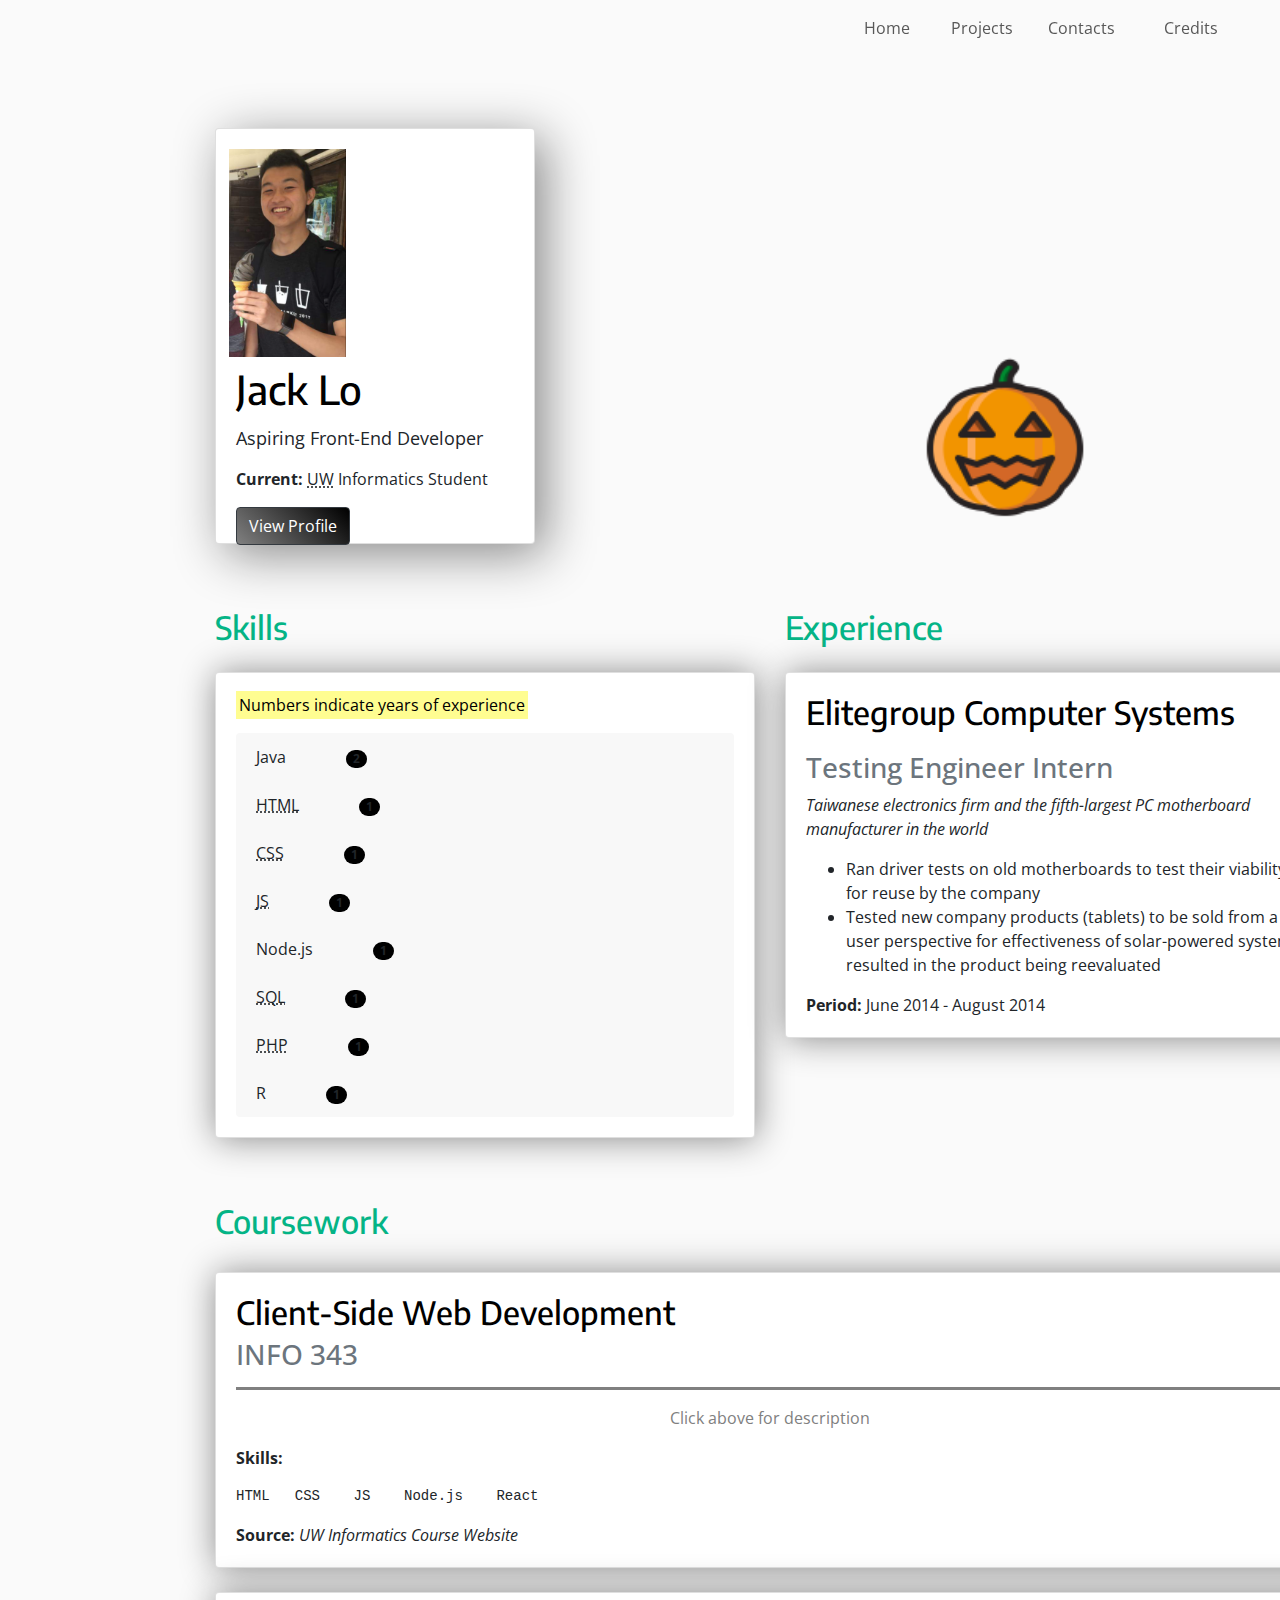
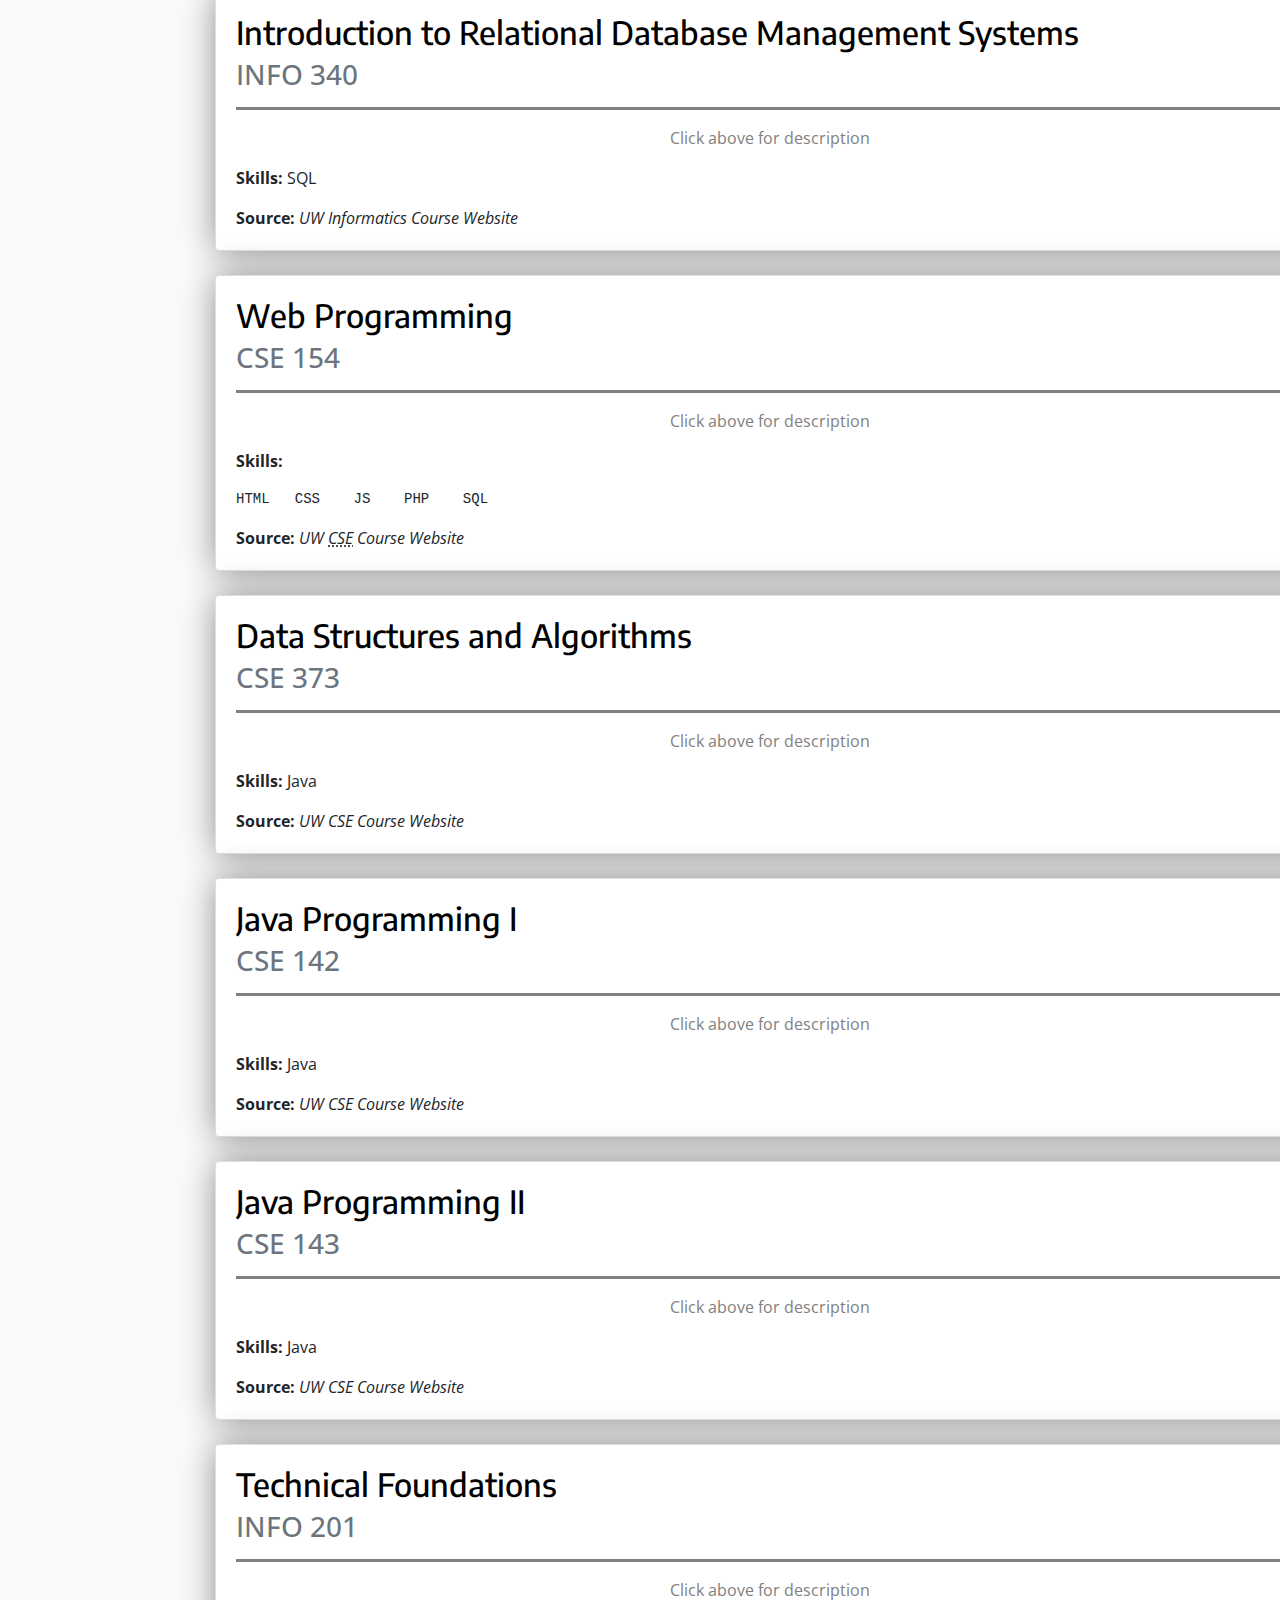
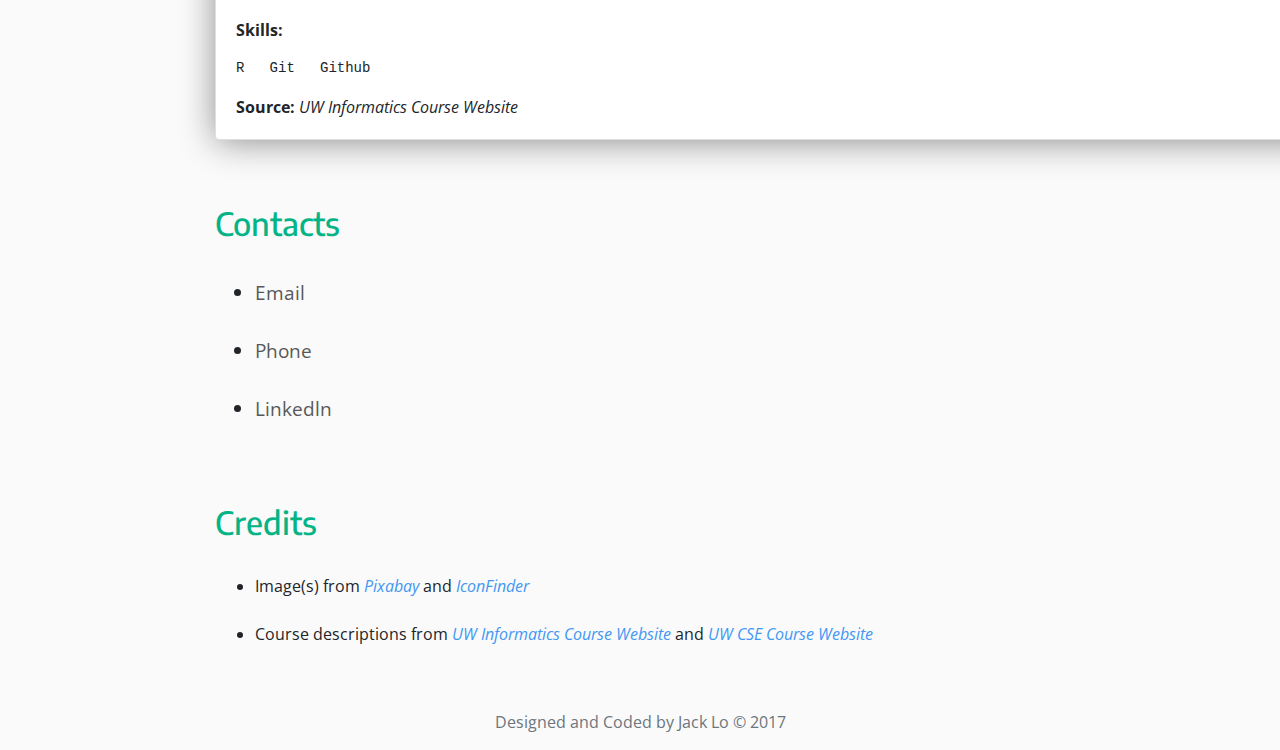
<file: index.html>
<!DOCTYPE html>
<html lang="en">
    <head>
        <link rel="icon" 
            type="image/png" 
            href="./img/pumpkin.png">
        <meta charset="utf-8">
        <meta name="author" content="Jack Lo">
        <meta name="description" content="Jack's Personal Webpage">
        <meta name="keywords" content="Projects,Credits">
        <title>JL Dev</title>

        <link rel="stylesheet"
        href="https://maxcdn.bootstrapcdn.com/bootstrap/4.0.0-beta/css/bootstrap.css">
        <link rel="stylesheet" href="css/mainStyle.css">
        <link href="https://fonts.googleapis.com/css?family=Encode+Sans:400,900%7COpen+Sans:400,700" rel="stylesheet">
        <meta name="viewport" content="width=device-width, initial-scale=1, shrink-to-fit=no">
        <script type="text/javascript" src="index.js"></script>
    </head>

  <body>
    <nav>
        <div class="container-fluid">
            <div class="row">
                <div id="skip" class="col-12 col-sm-12 col-md-1"><a href="#maincontent">Skip to Content</a></div>
                <div class="col-12 col-sm-12 col-lg-1">
                    <a href="#">Home</a>
                </div>
                <div class="col-12 col-sm-12 col-md-12 col-lg-1">
                    <a href="./projects.html">Projects</a>
                </div>
                <div class="col-12 col-sm-12 col-md-12 col-lg-1">
                    <a href="#contacts">Contacts</a>
                </div>
                <div class="col-12 col-sm-12 col-md-12 col-lg-1">
                    <a href="#credits">Credits</a>
                </div>
            </div>
        </div>
    </nav>

  

    <header>
        <div class="container">
            <div class="row">
                <div class="col-6 col-sm-6">
                    <div class="card">
                        <div class="card-body">
                            <div class="row">
                                <div class="col-12 col-sm-12 col-xl-12 profile-pic"></div>
                                <div class="col">
                                    <h1 class="card-title">Jack Lo</h1>
                                    <p class="card-text author">Aspiring Front-End Developer</p>
                                    <p class="card-text"><span class="status">Current: </span><abbr title="University Of Washington">UW</abbr> Informatics Student</p>
                                    <a href="https://www.linkedin.com/in/jack-lo-421a12129/" class="card-link btn btn-dark profile-view">View Profile</a>
                                </div>
                            </div>
                        </div>
                    </div>
                </div>
                <div class="col-6 col-sm-6 header-container">
                    <div class="header-icon"></div>
                </div>
            </div>
        </div>
    </header>

    <main id="maincontent">
        <div class="container">
            <section class="skills">
                <div class="row">
                    <div class="col-6 col-sm-6">
                        <h2>Skills</h2>
                        <div class="card">
                            <div class="card-body">
                                <p><mark>Numbers indicate years of experience</mark></p>
                                <ul class="list-group">
                                    <li class="list-group-item justify-content-between card-text">Java<span class="badge badge-default badge-pill">2</span></li>
                                    <li class="list-group-item justify-content-between card-text"><abbr title="HyperText Markup Language">HTML</abbr><span class="badge badge-default badge-pill">1</span></li>
                                    <li class="list-group-item justify-content-between card-text"><abbr title="Cascading Style Sheets">CSS</abbr><span class="badge badge-default badge-pill">1</span></li>
                                    <li class="list-group-item justify-content-between card-text"><abbr title="JavaScript">JS</abbr><span class="badge badge-default badge-pill">1</span></li>
                                    <li class="list-group-item justify-content-between card-text">Node.js<span class="badge badge-default badge-pill">1</span></li>
                                    <li class="list-group-item justify-content-between card-text"><abbr title="Structured Query Language">SQL</abbr><span class="badge badge-default badge-pill">1</span></li>
                                    <li class="list-group-item justify-content-between card-text"><abbr title="HyperText Preprocessor">PHP</abbr><span class="badge badge-default badge-pill">1</span></li>
                                    <li class="list-group-item justify-content-between card-text">R<span class="badge badge-default badge-pill">1</span></li>
                                </ul>
                            </div>
                        </div>
                    </div>
                    <div class="col-6 col-sm-6">
                        <h2>Experience</h2>
                        <div class="card">
                            <div class="card-body">
                                <div class="row">
                                    <div class="col">
                                        <h2 class="card-title">Elitegroup Computer Systems</h2>
                                        <h3 class="card-subtitle mb-2 text-muted">Testing Engineer Intern</h3>
                                        <p class="card-text experience-desc">Taiwanese electronics firm and the fifth-largest PC motherboard manufacturer in the world</p>
                                        <ul>
                                            <li class="card-text">Ran driver tests on old motherboards to test their viability for reuse by the company</li>
                                            <li class="card-text">Tested new company products (tablets) to be sold from a user perspective for effectiveness of solar-powered system, resulted in the product being reevaluated</li>
                                        </ul>
                                        <p class="card-text"><span class="status">Period: </span><time datetime="2014-06-01">June 2014</time> - <time datetime="2014-08-01">August 2014</time></p>
                                    </div>
                                </div>
                            </div>
                        </div>
                    </div>
                </div>    
                
            </section>

            <section id="courses">
                <div class="row">
                    <div class="col-12 col-sm-12">
                        <h2>Coursework</h2>
                    </div>
                    <div class="col-12 col-sm-12">
                        <div class="card mt-4">
                            <div class="card-body">
                                <div class="row">
                                    <div class="col">
                                        <h2 class="card-title">Client-Side Web Development</h2>
                                        <h3 class="card-subtitle mb-2 text-muted">INFO 343</h3>
                                        <hr>
                                        <p class="card-text">Click above for description</p>
                                        <p class="card-text"><span class="status">Skills: </span></p>
                                        <pre class="card-text">HTML   CSS    JS    Node.js    React</pre>
                                        <p class="card-text"><span class="status">Source: </span><cite>UW Informatics Course Website</cite></p>
                                    </div>
                                </div>
                            </div>
                        </div>
                    </div>
                    <div class="col-12 col-sm-12">
                        <div class="card mt-4">
                            <div class="card-body">
                                <div class="row">
                                    <div class="col">
                                        <h2 class="card-title">Introduction to Relational Database Management Systems</h2>
                                        <h3 class="card-subtitle mb-2 text-muted">INFO 340</h3>
                                        <hr>
                                        <p class="card-text">Click above for description</p>
                                        <p class="card-text"><span class="status">Skills: </span>SQL</p>
                                        <p class="card-text"><span class="status">Source: </span><cite>UW Informatics Course Website</cite></p>
                                    </div>
                                </div>
                            </div>
                        </div>
                    </div>
                    <div class="col-12 col-sm-12">
                        <div class="card mt-4">
                            <div class="card-body">
                                <div class="row">
                                    <div class="col">
                                        <h2 class="card-title">Web Programming</h2>
                                        <h3 class="card-subtitle mb-2 text-muted">CSE 154</h3>
                                        <hr>
                                        <p class="card-text">Click above for description</p>
                                        <p class="card-text"><span class="status">Skills: </span></p>
                                        <pre class="card-text">HTML   CSS    JS    PHP    SQL</pre>
                                        <p class="card-text"><span class="status">Source: </span><cite>UW <abbr title="Computer Science And Engineering">CSE</abbr> Course Website</cite></p>
                                    </div>
                                </div>
                            </div>
                        </div>
                    </div>
                    <div class="col-12 col-sm-12">
                        <div class="card mt-4">
                            <div class="card-body">
                                <div class="row">
                                    <div class="col">
                                        <h2 class="card-title">Data Structures and Algorithms</h2>
                                        <h3 class="card-subtitle mb-2 text-muted">CSE 373</h3>
                                        <hr>
                                        <p class="card-text">Click above for description</p>
                                        <p class="card-text"><span class="status">Skills: </span>Java</p>
                                        <p class="card-text"><span class="status">Source: </span><cite>UW CSE Course Website</cite></p>
                                    </div>
                                </div>
                            </div>
                        </div>
                    </div>
                    <div class="col-12 col-sm-12">
                        <div class="card mt-4">
                            <div class="card-body">
                                <div class="row">
                                    <div class="col">
                                        <h2 class="card-title">Java Programming I</h2>
                                        <h3 class="card-subtitle mb-2 text-muted">CSE 142</h3>
                                        <hr>
                                        <p class="card-text">Click above for description</p>
                                        <p class="card-text"><span class="status">Skills: </span>Java</p>
                                        <p class="card-text"><span class="status">Source: </span><cite>UW CSE Course Website</cite></p>
                                      </div>
                                </div>
                             </div>
                        </div>
                    </div>
                    <div class="col-12 col-sm-12">
                        <div class="card mt-4">
                            <div class="card-body">
                                <div class="row">
                                    <div class="col">
                                        <h2 class="card-title">Java Programming II</h2>
                                        <h3 class="card-subtitle mb-2 text-muted">CSE 143</h3>
                                        <hr>
                                        <p class="card-text">Click above for description</p>
                                        <p class="card-text"><span class="status">Skills: </span>Java</p>
                                        <p class="card-text"><span class="status">Source: </span><cite>UW CSE Course Website</cite></p>
                                    </div>
                                </div>
                            </div>
                        </div>
                    </div>
                    
                    <div class="col-12 col-sm-12">
                        <div class="card mt-4">
                            <div class="card-body">
                                <div class="row">
                                    <div class="col">
                                        <h2 class="card-title">Technical Foundations</h2>
                                        <h3 class="card-subtitle mb-2 text-muted">INFO 201</h3>
                                        <hr>
                                        <p class="card-text">Click above for description</p>
                                        <p class="card-text"><span class="status">Skills: </span></p>
                                        <pre class="card-text">R   Git   Github</pre>
                                        <p class="card-text"><span class="status">Source: </span><cite>UW Informatics Course Website</cite></p>
                                    </div>
                                </div>
                            </div>
                        </div>
                    </div>
                </div>
            </section>

            <section id="contacts">
                <div class="row">
                    <div class="col-12 col-sm-12">
                        <h2>Contacts</h2>
                    </div>
                    <div class="col-12 col-sm-12">
                        <ul>
                            <li><a href="mailto:jackloyy@gmail.com">Email</a></li>
                            <li><a href="tel:206-52907593">Phone</a></li>
                            <li><a href="https://www.linkedin.com/in/jack-lo-421a12129/">Linkedln</a></li>
                        </ul>
                    </div>
                </div>  
            </section>

            <section id="credits">
                <div class="row">
                    <div class="col-12 col-sm-12">
                        <h2>Credits</h2>
                    </div>
                    <div class="col-12 col-sm-12">
                        <ul>
                            <li>Image(s) from <cite><a href="https://pixabay.com/">Pixabay</a></cite> and <cite><a href="https://www.iconfinder.com/">IconFinder</a></cite></li>
                        </ul>
                        <ul>
                            <li>Course descriptions from <cite><a href="https://ischool.uw.edu/programs/informatics/curriculum/course-information">UW Informatics Course Website</a></cite> and <cite><a href="https://www.cs.washington.edu/education/courses/">UW CSE Course Website</a></cite></li>
                        </ul>
                    </div>
                </div>  
            </section>
        </div>
    </main>

    <footer>
        <div>
            <span class="text-muted">Designed and Coded by Jack Lo &copy; 2017</span>
        </div>
    </footer>
  </body>
</html>
</file>
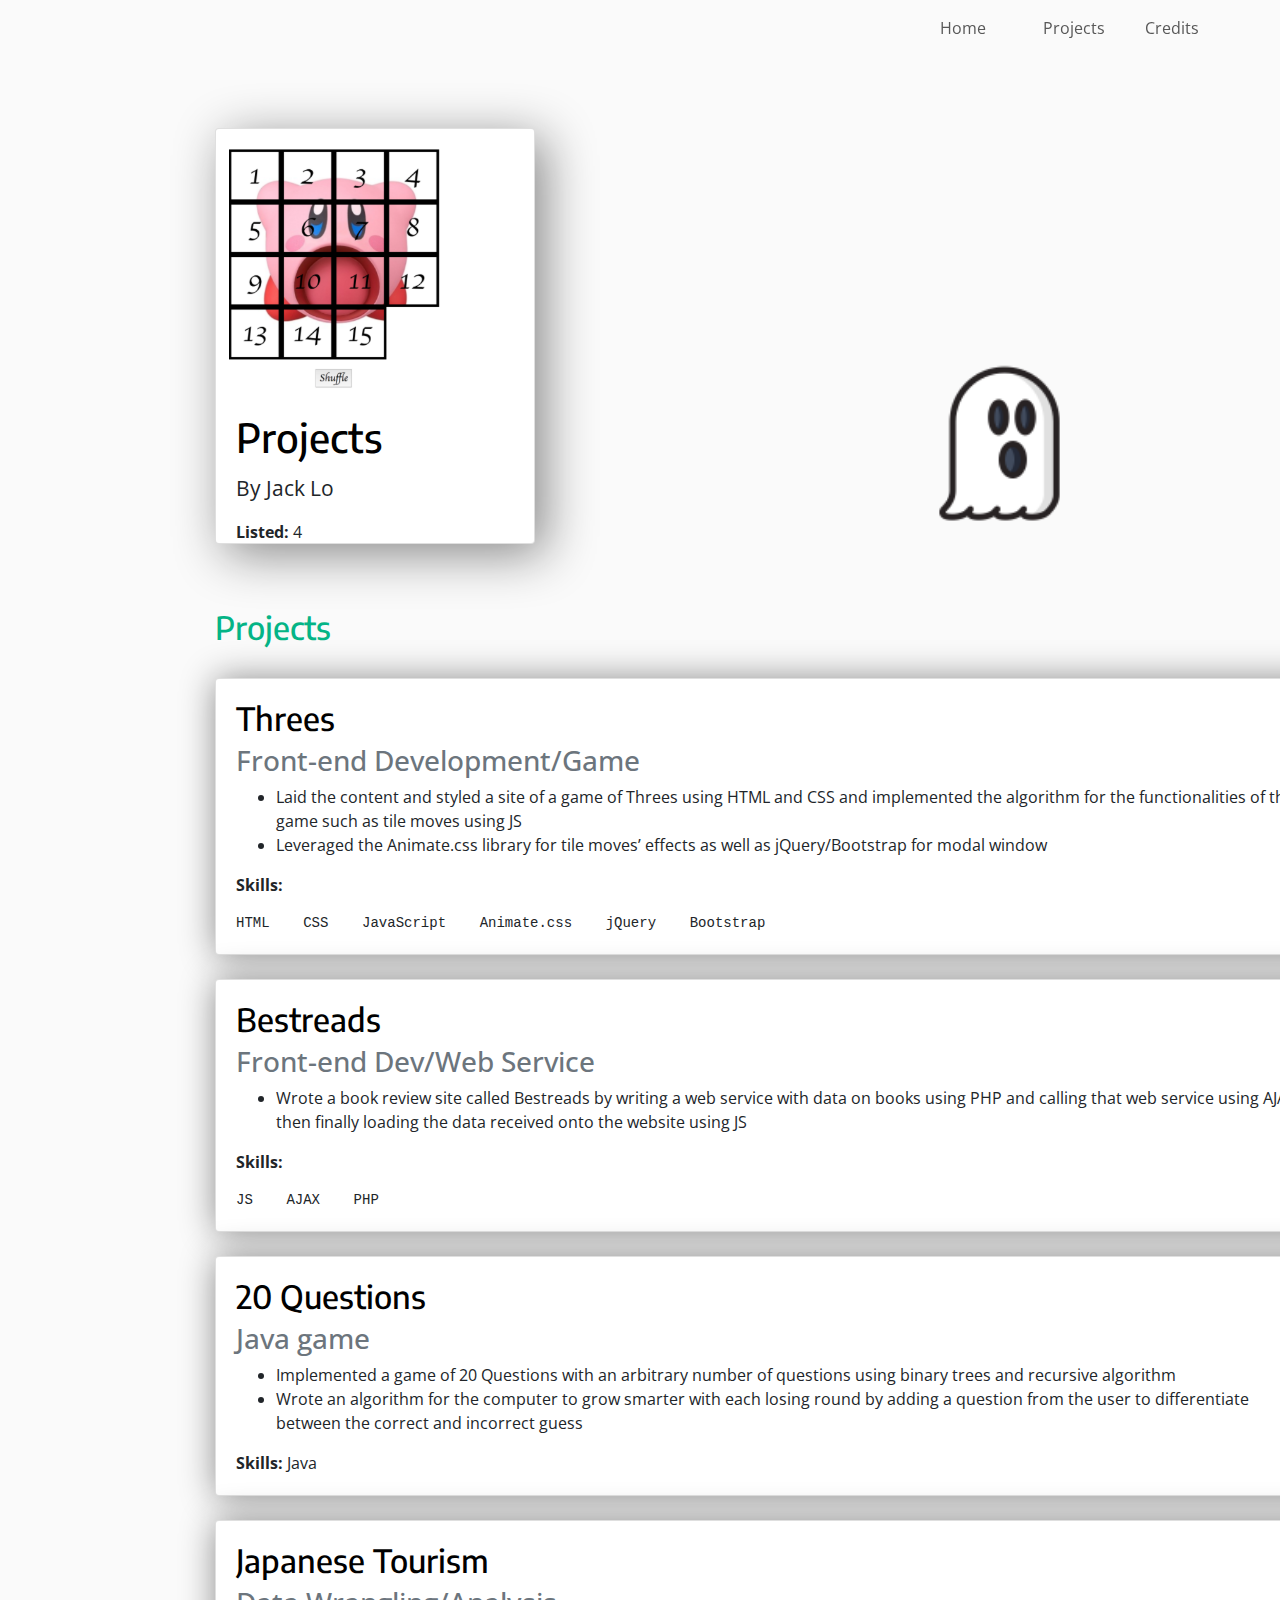
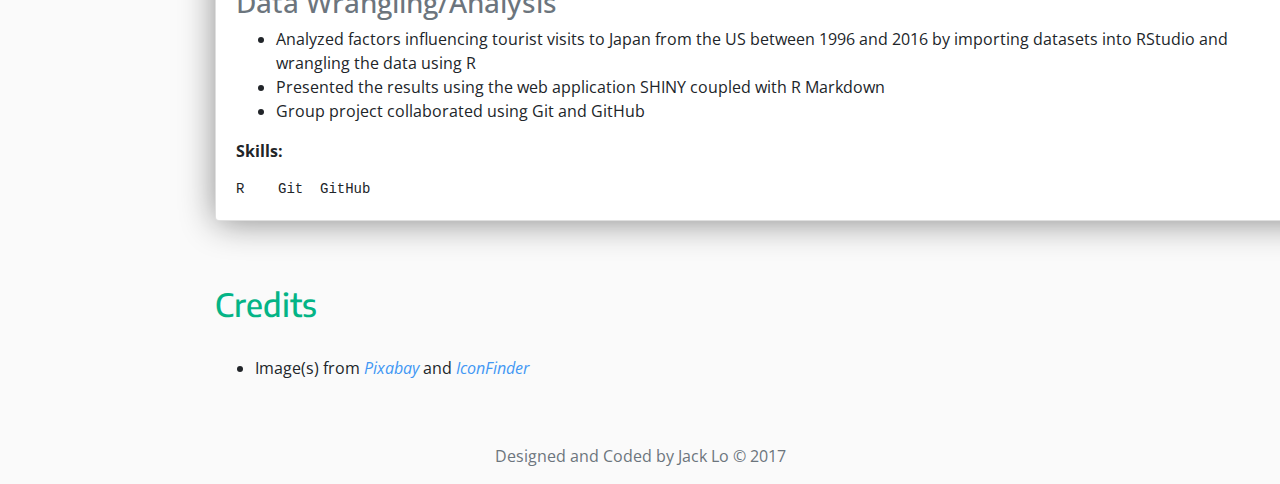
<file: projects.html>
<!DOCTYPE html>
<html lang="en">
    <head>
        <link rel="icon" 
            type="image/png" 
            href="./img/ghost.png">
        <meta charset="utf-8">
        <meta name="author" content="Jack Lo">
        <meta name="description" content="Jack's Project Webpage">
        <meta name="keywords" content="Skills,Experience,Coursework,Credits">
        <title>JL Projects</title>

        <link rel="stylesheet"
        href="https://maxcdn.bootstrapcdn.com/bootstrap/4.0.0-beta/css/bootstrap.css">
        <link rel="stylesheet" href="css/projectsStyle.css">
        <link href="https://fonts.googleapis.com/css?family=Encode+Sans:400,900%7COpen+Sans:400,700" rel="stylesheet">
        <meta name="viewport" content="width=device-width, initial-scale=1, shrink-to-fit=no">
    </head>

    <body>
        <nav>
            <div class="container-fluid">
                <div class="row">
                    <div id="skip" class="col-12 col-sm-12 col-md-1"><a href="#maincontent">Skip to Content</a></div>
                    <div class="col-12 col-sm-12 col-md-1">
                        <a href="./index.html">Home</a>
                    </div>
                    <div class="col-12 col-sm-12 col-md-1">
                        <a href="#">Projects</a>
                    </div>
                    <div class="col-12 col-sm-12 col-md-1">
                        <a href="#credits">Credits</a>
                    </div>
                </div>
            </div>
        </nav>

        <header>
            <div class="container">
                <div class="row">
                    <div class="col-6 col-sm-6">
                        <div class="card">
                            <div class="card-body">
                                <div class="row">
                                    <div class="col-12 col-sm-12 col-xl-12 profile-pic"></div>
                                    <div class="col">
                                        <h1 class="card-title">Projects</h1>
                                        <p class="card-text author">By Jack Lo</p>
                                        <p class="card-text"><span class="status">Listed: </span>4</p>
                                    </div>
                                </div>
                            </div>
                        </div>
                    </div>
                    <div class="col-6 col-sm-6 header-container">
                        <div class="header-icon"></div>
                    </div>
                </div>
            </div>
        </header>

        <main id="maincontent">
            <div class="container">
                <section>
                    <div class="row">
                        <div class="col-12 col-sm-12">
                            <h2>Projects</h2>
                        </div>
                        <div class="col-12 col-sm-12">
                            <div class="card mt-4">
                                <div class="card-body">
                                    <div class="row">
                                        <div class="col">
                                            <h2 class="card-title">Threes</h2>
                                            <h3 class="card-subtitle mb-2 text-muted">Front-end Development/Game</h3>
                                            <ul>
                                                <li class="card-text">
                                                    Laid the content and styled a site of a game of Threes using HTML and CSS and implemented the algorithm for the functionalities of the game such as tile moves using JS
                                                </li>
                                                <li class="card-text">Leveraged the Animate.css library for tile moves’ effects as well as jQuery/Bootstrap for modal window</li>
                                            </ul>
                                            <p class="card-text"><span class="status">Skills: </span></p>
                                            <pre class="card-text">HTML    CSS    JavaScript    Animate.css    jQuery    Bootstrap</pre>
                                        </div>
                                    </div>
                                </div>
                            </div>
                        </div>
                        <div class="col-12 col-sm-12">
                            <div class="card mt-4">
                                <div class="card-body">
                                    <div class="row">
                                        <div class="col">
                                            <h2 class="card-title">Bestreads</h2>
                                            <h3 class="card-subtitle mb-2 text-muted">Front-end Dev/Web Service</h3>
                                            <ul>
                                                <li class="card-text">Wrote a book review site called Bestreads by writing a web service with data on books using PHP and calling that web service using AJAX, then finally loading the data received onto the website using JS</li>
                                            </ul>
                                            <p class="card-text"><span class="status">Skills: </span></p>
                                            <pre class="card-text">JS    AJAX    PHP</pre>
                                        </div>
                                    </div>
                                </div>
                            </div>
                        </div>
                        <div class="col-12 col-sm-12">
                            <div class="card mt-4">
                                <div class="card-body">
                                    <div class="row">
                                        <div class="col">
                                            <h2 class="card-title">20 Questions</h2>
                                            <h3 class="card-subtitle mb-2 text-muted">Java game</h3>
                                            <ul>
                                                <li class="card-text">Implemented a game of 20 Questions with an arbitrary number of questions using binary trees and recursive algorithm</li>
                                                <li class="card-text">Wrote an algorithm for the computer to grow smarter with each losing round by adding a question from the user to differentiate between the correct and incorrect guess</li>
                                            </ul>
                                            <p class="card-text"><span class="status">Skills: </span>Java</p>
                                        </div>
                                    </div>
                                </div>
                            </div>
                        </div>
                        <div class="col-12 col-sm-12">
                            <div class="card mt-4">
                                <div class="card-body">
                                    <div class="row">
                                        <div class="col">
                                            <h2 class="card-title">Japanese Tourism</h2>
                                            <h3 class="card-subtitle mb-2 text-muted">Data Wrangling/Analysis</h3>
                                                <ul>
                                                    <li class="card-text">Analyzed factors influencing tourist visits to Japan from the US between 1996 and 2016 by importing datasets into RStudio and wrangling the data using R</li>
                                                    <li class="card-text">Presented the results using the web application SHINY coupled with R Markdown</li>
                                                    <li class="card-text">Group project collaborated using Git and GitHub</li>
                                                </ul>
                                            <p class="card-text"><span class="status">Skills: </span></p>
                                            <pre class="card-text">R    Git  GitHub</pre>
                                        </div>
                                    </div>
                                </div>
                            </div>
                        </div>
                    </div>
                </section>

                <section id="credits">
                    <div class="row">
                        <div class="col-12 col-sm-12">
                            <h2>Credits</h2>
                        </div>
                        <div class="col-12 col-sm-12">
                            <ul>
                                <li>Image(s) from <cite><a href="https://pixabay.com/">Pixabay</a></cite> and <cite><a href="https://www.iconfinder.com/">IconFinder</a></cite></li>
                            </ul>
                        </div>
                    </div>  
                </section>
            </div>
        </main>



        <footer>
            <div>
                <span class="text-muted">Designed and Coded by Jack Lo &copy; 2017</span>
            </div>
        </footer>
    </body>
</html>
</file>
<file: css/mainStyle.css>
* {
    box-sizing: border-box;
}

body {
    background-color: #FAFAFA;
    font-family: 'Open Sans', sans-serif;
}

h1, h2 {
    font-family: 'Encode Sans', sans-serif;
}

.author {
    font-size: 1.1em;
}

.header-container {
    align-self: flex-end;
}

.header-icon {
    background-image: url("../img/pumpkin.png");
    background-repeat: no-repeat;
    background-size: contain;
    height: 200px;
    width: 1200px;
    display: none;
    margin-left: 7.5em;
}

hr {
    border-color: grey;
    border-width: 3px;
}

#courses .card p:first-of-type {
    text-align: center;
    color: grey;
}

.profile-pic {
    background-image: url("../img/spades.png");
    background-repeat: no-repeat;
    background-size: contain;
    width: 8.5em;
    height: 8.5em;
    margin-left: 0.5em;
    margin-bottom: 1.5em;
}

section {
    margin-top: 4em;
}

.skills h2 {
    margin-bottom: 0.8em;
}

header .card {
    width: 15rem;
    height: 26rem;
    margin-top: 8rem;
    margin-left: 0px;
}

#contacts li {
    font-size: 1.2em;
}

#credits li, #contacts li {
    margin-top: 1.5em;
}

a:hover {
    border-style: solid;
    border-width: 0 0 0 2px;
    padding-left: 0.3em;
    text-decoration: none;
}

section a:hover {
    border-width: 0 0 2px 0;
}

a:hover, #contacts ul a:hover, #credits a:hover {
    color: #04B4B6;
}

nav a, #contacts a {
    color: #585858;
}

#credits a {
    color: #4197F4;
}

.container-fluid {
    position: fixed;
    transform: translate3d(0,0,0); 
    z-index: 1000;
}

nav .row {
    text-align: right;
    margin-top: 1em;
}

nav .row div {
    margin-bottom: 0.5em;
}

.status {
    font-weight: bold;
}

.badge {
    margin-left: 5em;
    background-color: black;
}

section h2 {
    color: #04B486;
}

.list-group-item {
    background-color: #F8F8F8;
    border: none;
}

mark {
    background-color: #FFFD91;
}

.card-title {
    color: black;
}

.experience-desc {
    font-style: italic;
}

img {
    width: 8.5em;
    height: 8.5em;
}

.container {
    margin-left: 1em;
}

footer {
    margin-bottom: 1em;
    margin-top: 3em;
    text-align: center;
}

#skip a {
    position: absolute;
    top: auto;
    left: -10000px;
    height: 1px;
    width: 1px;
    overflow: hidden;
}

#skip > a:focus {
    position: static; 
    width: auto;
    height: auto;
    overflow: visible;
}

@media (min-width: 576px) {

    header .card {
        width: 20rem;
    }

    .container {
        margin-left: 2em;
    }
}

@media (min-width: 768px) {

    nav .row {
        text-align: right;
        justify-content: flex-end;
        margin-right: 2em;
        margin-top: 1em;
    }

    .container {
        margin-left: 5em;
    }
}

@media (min-width: 1140px) {

    .container {
        margin-left: 12.5em;
    }

    .header-icon {
        display: block;
    }

    .profile-pic {
        background-image: url("../img/soft_cream.png");
        height: 13em;
        width: 1em;
        margin-bottom: 0.5em;
    }

    .profile-view {
        background: linear-gradient(45deg, grey, black);
    }

    .card {
        box-shadow: 1px 1px 35px #888888;
    }

    header .card {
        box-shadow: 10px 10px 50px #888888;
    }
}
</file>
<file: css/projectsStyle.css>
* {
    box-sizing: border-box;
}

body {
    background-color: #FAFAFA;
    font-family: 'Open Sans', sans-serif;
}

h1, h2 {
    font-family: 'Encode Sans', sans-serif;
}

.author {
    font-size: 1.3em;
}

.header-container {
    align-self: flex-end;
}

.header-icon {
    background-image: url("../img/ghost.png");
    background-repeat: no-repeat;
    background-size: contain;
    height: 200px;
    width: 1200px;
    display: none;
    margin-left: 7.5em;
}

.profile-pic {
    background-image: url("../img/diamonds.png");
    background-repeat: no-repeat;
    background-size: contain;
    width: 8.5em;
    height: 8.5em;
    margin-left: 0.5em;
    margin-bottom: 1.5em;
}

section {
    margin-top: 4em;
}

header .card {
    width: 15rem;
    height: 26rem;
    margin-top: 8rem;
    margin-left: 0px;
}

a:hover {
    border-style: solid;
    border-width: 0 0 0 2px;
    padding-left: 0.3em;
    text-decoration: none;
}

#credits a:hover {
    border-width: 0 0 2px 0;
}

a:hover, #credits a:hover {
    color: #04B4B6;
}

#credits a {
    color: #4197F4;
}

#credits li {
    margin-top: 1.5em;
}

nav a {
    color: #585858;
}

.container-fluid {
    position: fixed;
    transform: translate3d(0,0,0); 
    z-index: 1000;
}

nav .row {
    text-align: right;
    margin-top: 1em;
}

nav .row div {
    margin-bottom: 0.5em;
}

.status {
    font-weight: bold;
}

section h2 {
    color: #04B486;
}

.card-title {
    color: black;
}

img {
    width: 10em;
    height: 10em;
}

.container {
    margin-left: 1em;
}

footer {
    margin-bottom: 1em;
    margin-top: 3em;
    text-align: center;
}

#skip a {
    position: absolute;
    top: auto;
    left: -10000px;
    height: 1px;
    width: 1px;
    overflow: hidden;
}

#skip > a:focus {
    position: static; 
    width: auto;
    height: auto;
    overflow: visible;
}

@media (min-width: 576px) {

    header .card {
        width: 20rem;
    }

    .container {
        margin-left: 2em;
    }
}

@media (min-width: 768px) {

    nav .row {
        text-align: left;
        justify-content: flex-end;
        margin-right: 2em;
        margin-top: 1em;
    }

    .container {
        margin-left: 5em;
    }
}

@media (min-width: 1140px) {

    .container {
        margin-left: 12.5em;
    }

    .header-icon {
        display: block;
    }

    .profile-pic {
        background-image: url("../img/puzzles.png");
        height: 15em;
    }

    .card {
        box-shadow: 1px 1px 35px #888888;
    }

    header .card {
        box-shadow: 10px 10px 50px #888888;
    }
}
</file>
